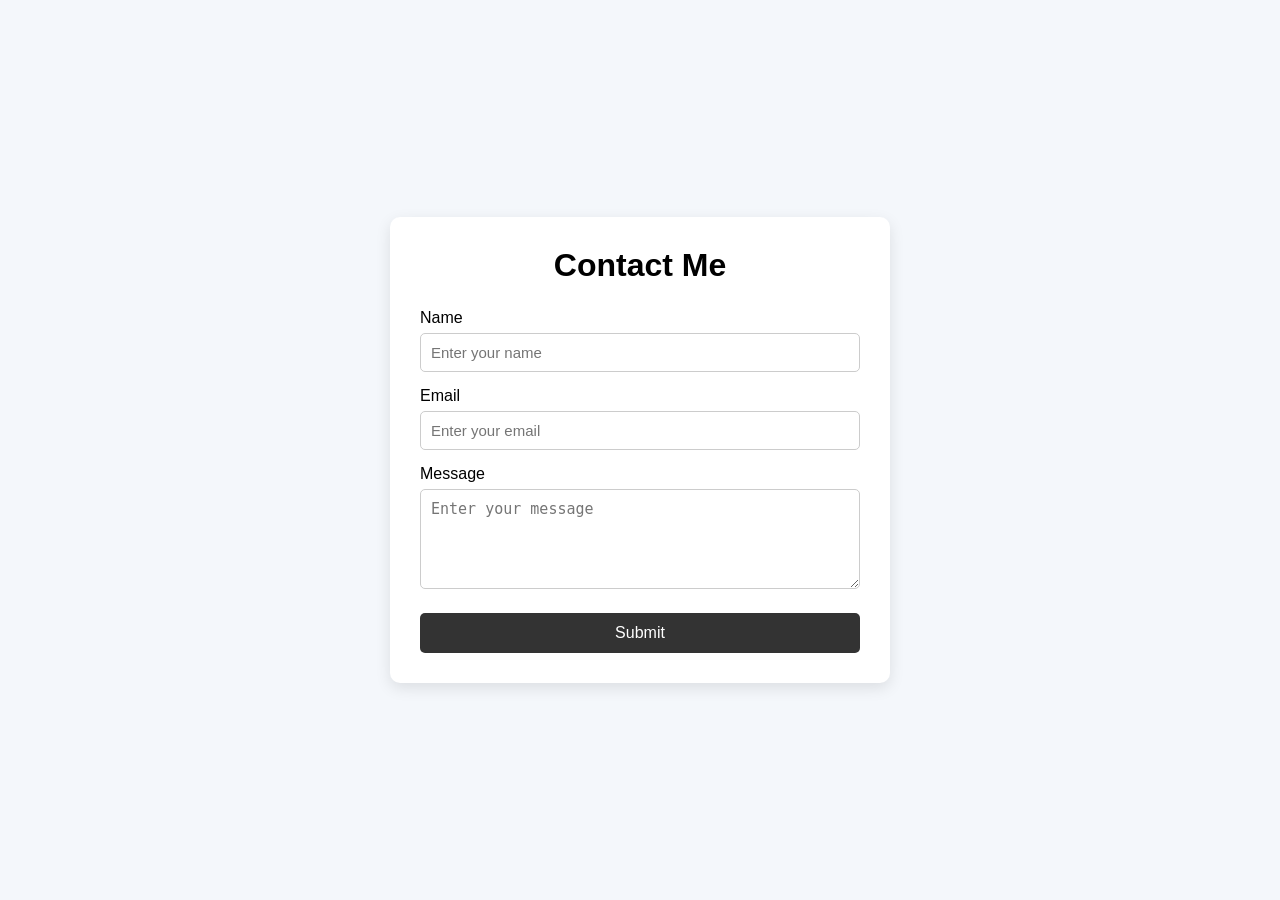
<file: level_1/task1/form/index.html>
<!DOCTYPE html>
<html lang="en">
<head>
    <meta charset="UTF-8">
    <meta name="viewport" content="width=device-width, initial-scale=1.0">
    <title>Contact Form</title>
    <link rel="stylesheet" href="style.css">
</head>
<body>
    <div class="form-container">
        <h1>Contact Me</h1>
        <form>
            <label for="name">Name</label>
            <input type="text" id="name" name="name" placeholder="Enter your name">
            <label for="email">Email</label>
            <input type="email" id="email" name="email" placeholder="Enter your email">
            <label for="message">Message</label>
            <textarea id="message" name="message" placeholder="Enter your message"></textarea>
            <button type="submit">Submit</button>
        </form>
    </div>
</body>
</html>
</file>
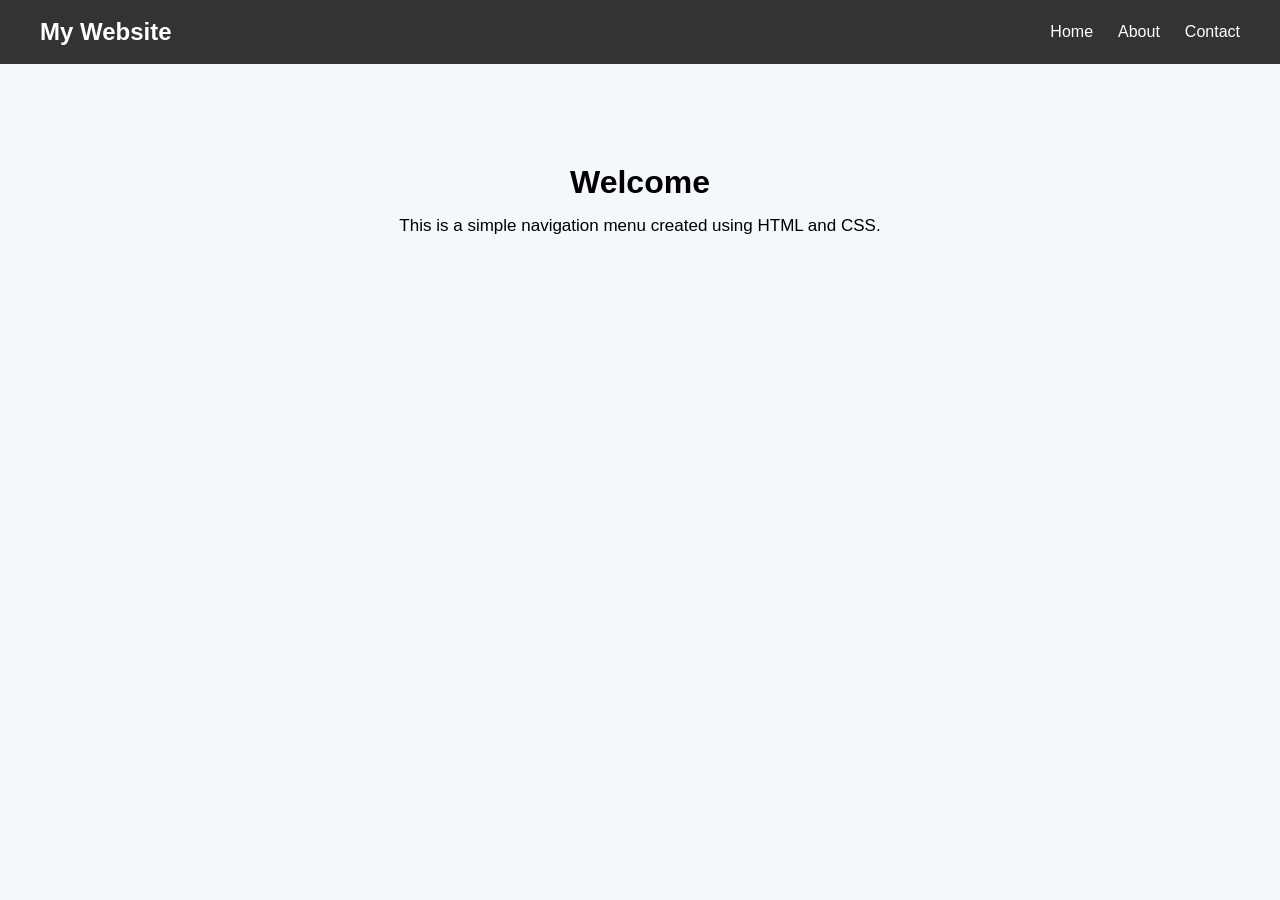
<file: level_1/task1/navigation/index.html>
<!DOCTYPE html>
<html lang="en">
<head>
    <meta charset="UTF-8">
    <meta name="viewport" content="width=device-width, initial-scale=1.0">
    <title>My Navigation</title>
    <link rel="stylesheet" href="style.css">
</head>
<body>
    <nav>
        <h2>My Website</h2>
        <ul>
            <li><a href="#">Home</a></li>
            <li><a href="#">About</a></li>
            <li><a href="#">Contact</a></li>
        </ul>
    </nav>
    <main>
        <h1>Welcome</h1>
        <p>This is a simple navigation menu created using HTML and CSS.</p>
    </main>
</body>
</html>
</file>
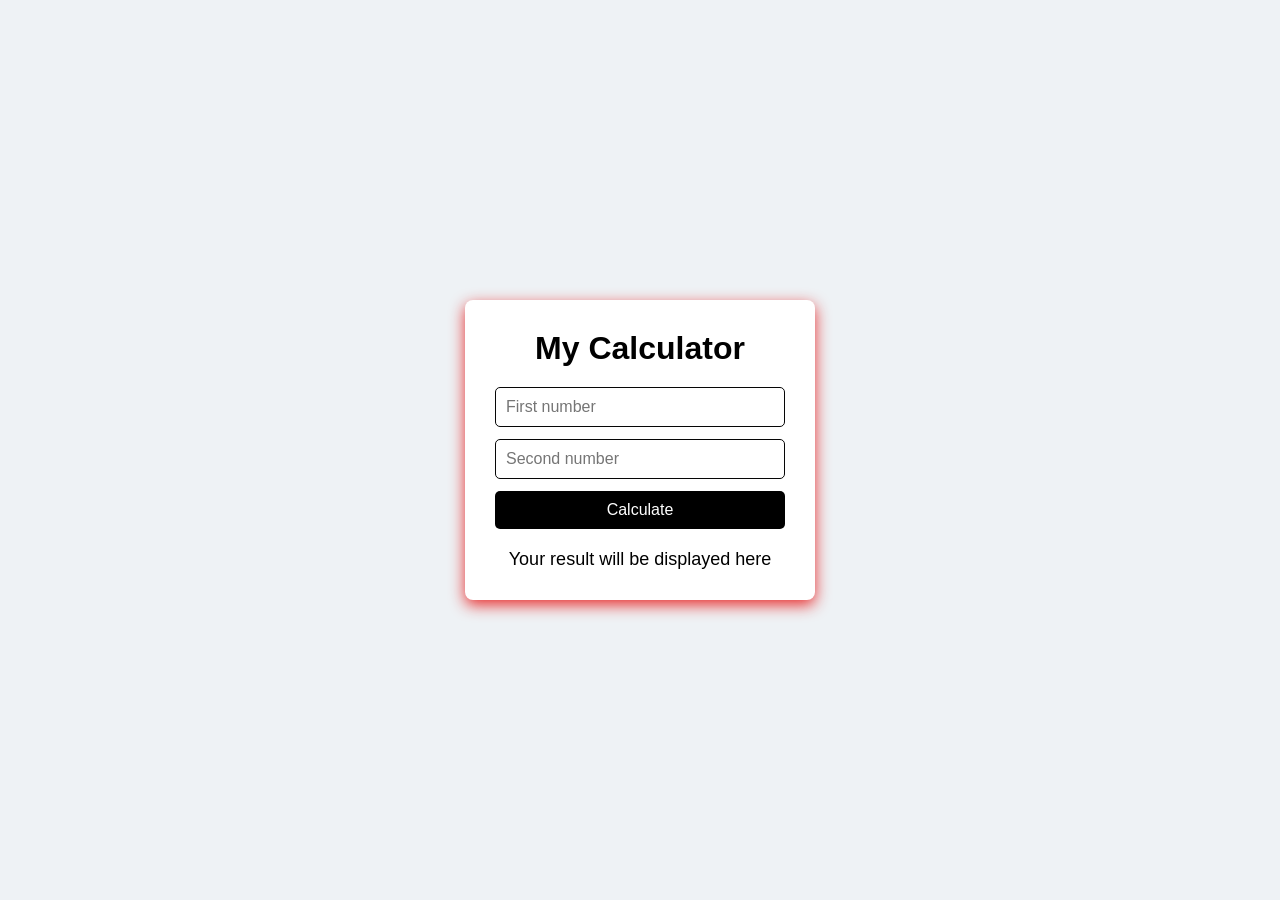
<file: level_1/task2/Basic Calculator/index.html>
<!DOCTYPE html>
<html lang="en">
<head>
    <meta charset="UTF-8">
    <meta name="viewport" content="width=device-width, initial-scale=1.0">
    <title>My Calculator</title>
    <link rel="stylesheet" href="style.css">
</head>
<body>
    <div class="calculator">
        <h1>My Calculator</h1>
        <input type="number" id="number1" placeholder="First number">
        <input type="number" id="number2" placeholder="Second number">
        <button id="addButton">Calculate</button>
        <p id="result">Your result will be displayed here</p>
    </div>
    <script src="script.js"></script>
</body>
</html>
</file>
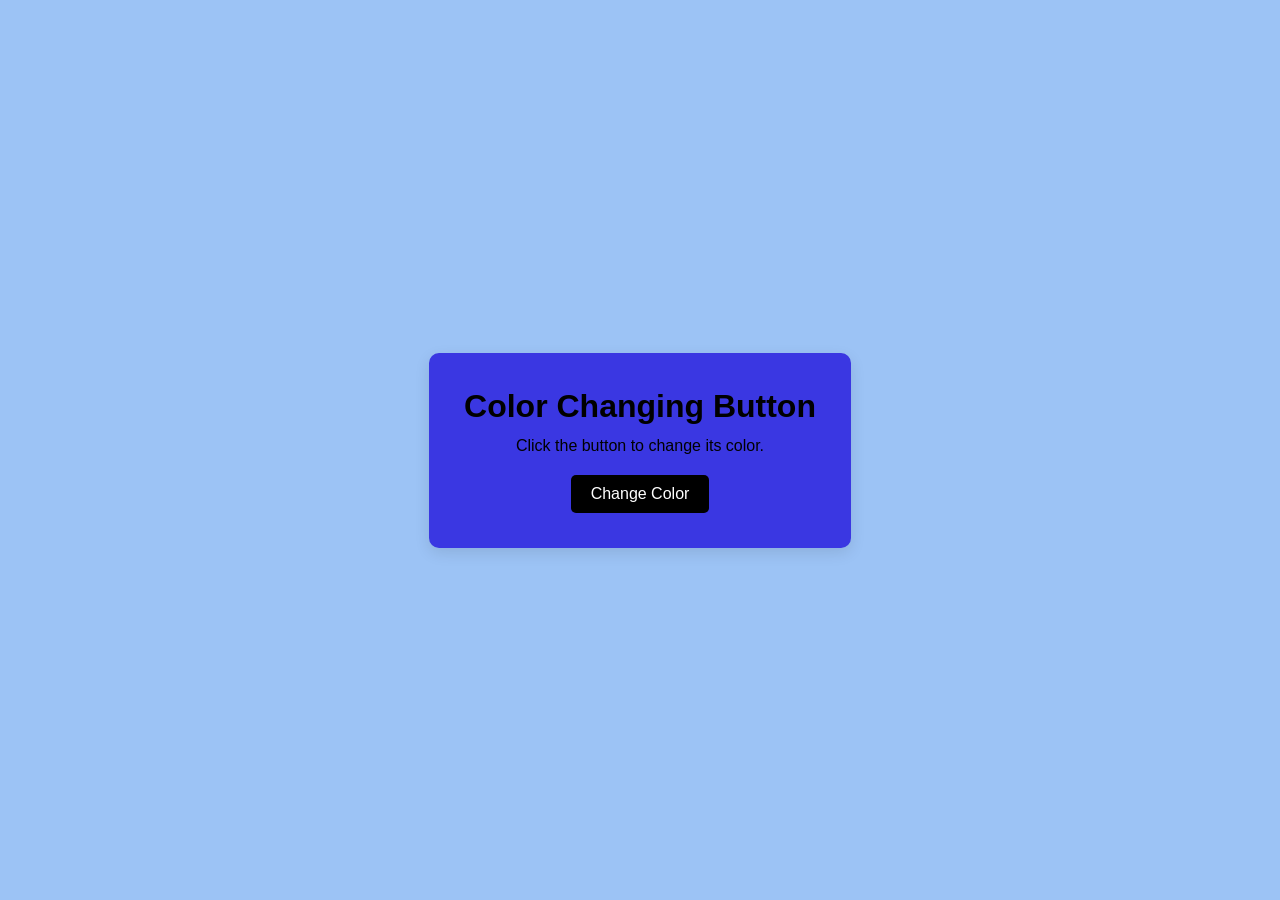
<file: level_1/task2/color-button/index.html>
<!DOCTYPE html>
<html lang="en">
<head>
    <meta charset="UTF-8">
    <meta name="viewport" content="width=device-width, initial-scale=1.0">
    <title>Color Changing Button</title>
    <link rel="stylesheet" href="style.css">
</head>
<body>
    <div class="container">
        <h1>Color Changing Button</h1>
        <p>Click the button to change its color.</p>
        <button id="colorButton">Change Color</button>
    </div>
    <script src="script.js"></script>
</body>
</html>
</file>
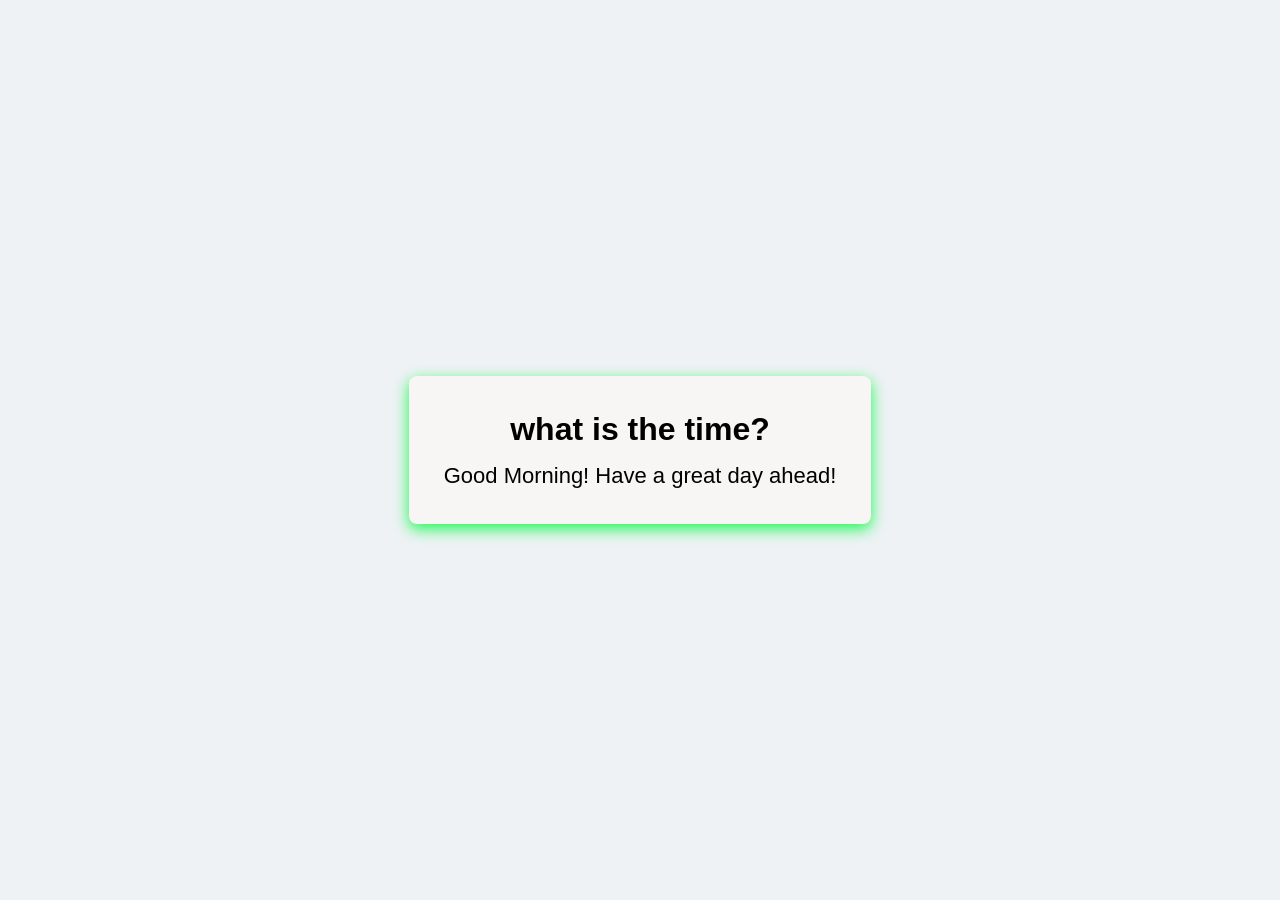
<file: level_1/task2/greeting/index.html>
<!DOCTYPE html>
<html lang="en">
<head>
    <meta charset="UTF-8">
    <meta name="viewport" content="width=device-width, initial-scale=1.0">
    <title>Time Based Greeting</title>
    <link rel="stylesheet" href="style.css">
</head>
<body>
    <div class="container">
        <h1>what is the time?</h1>
        <p id="greeting">Checking the time...</p>
    </div>
    <script src="script.js"></script>
</body>
</html>
</file>
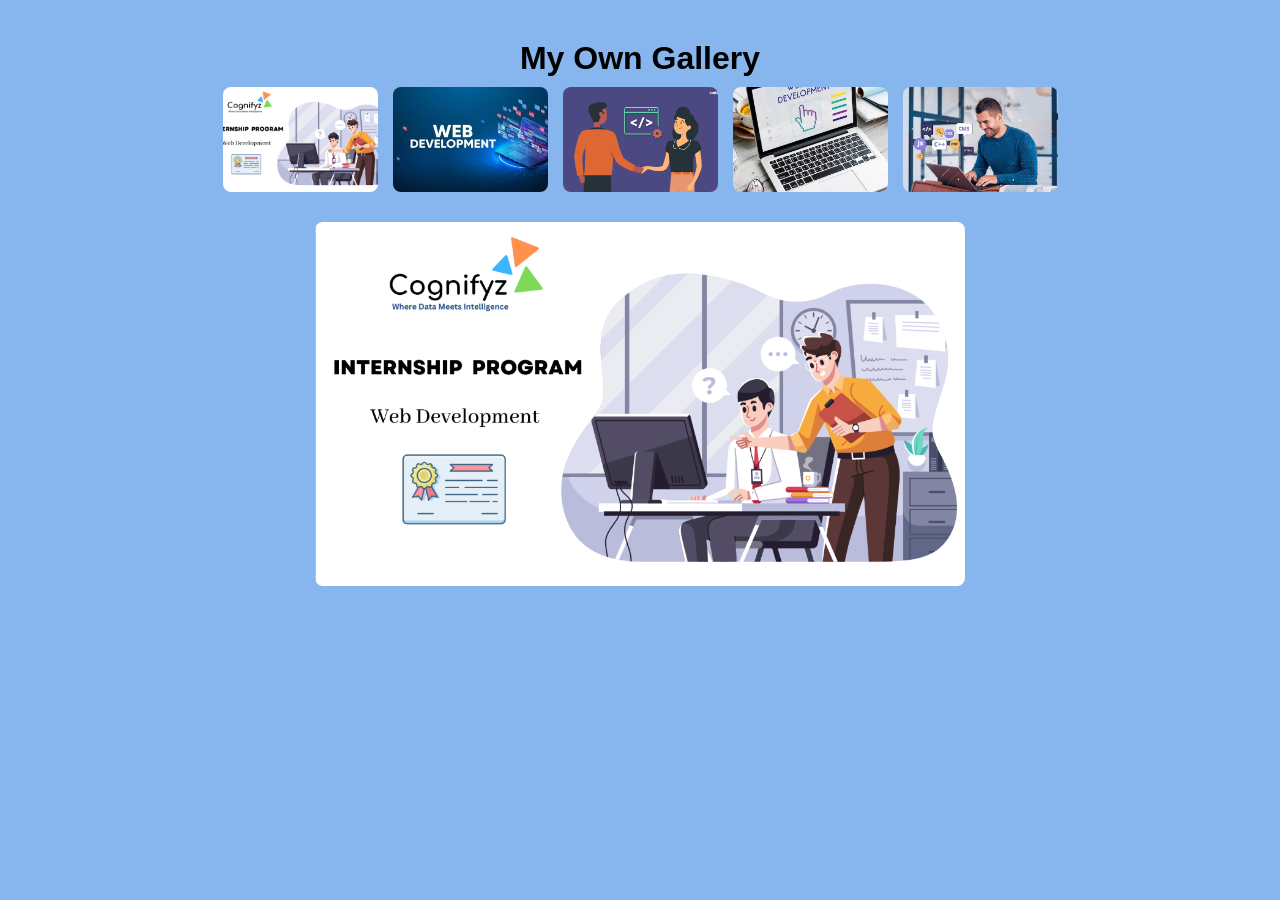
<file: level_3/task1/image_gallery/index.html>
<!DOCTYPE html>
<html lang="en">
<head>
    <meta charset="UTF-8">
    <meta name="viewport" content="width=device-width, initial-scale=1.0">
    <title>My Image Gallery</title>
    <link rel="stylesheet" href="style.css">
</head>
<body>
    <div class="gallery-container">
        <h1>My Own Gallery</h1>
        <div class="gallery">
            <img src="images/images1.png" alt="Gallery image 1" onclick="showImage(this)">
            <img src="images/images2.jpeg" alt="Gallery image 2" onclick="showImage(this)">
            <img src="images/images3.png" alt="Gallery image 3" onclick="showImage(this)">
            <img src="images/images4.jpeg" alt="Gallery image 4" onclick="showImage(this)">
            <img src="images/images5.jpeg" alt="Gallery image 5" onclick="showImage(this)">
        </div>
        <div class="selected-image">
            <img id="mainImage" src="images/images1.png" alt="Selected gallery image">
        </div>
    </div>
    <script src="script.js"></script>
</body>
</html>
</file>
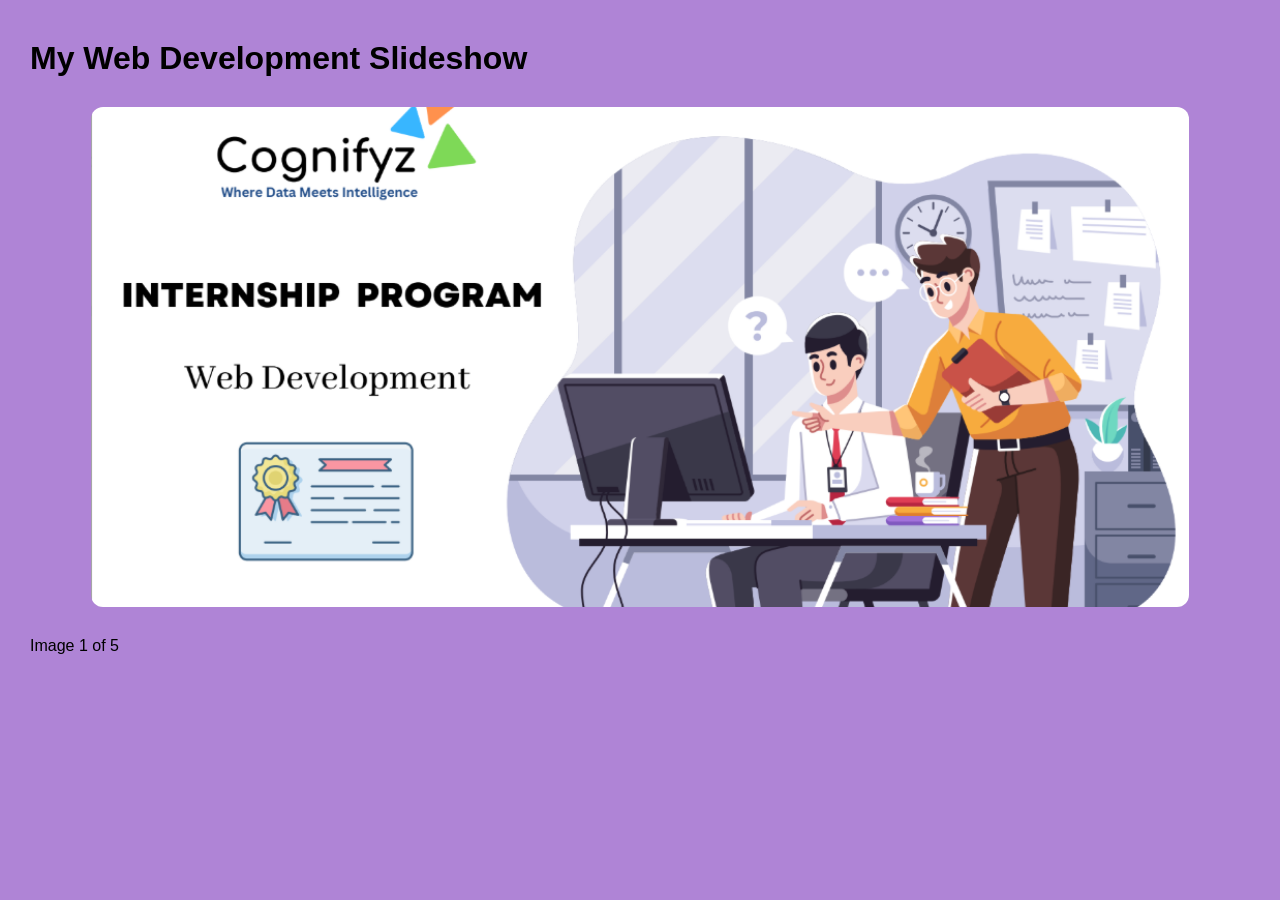
<file: level_3/task1/slideshow/index.html>
<!DOCTYPE html>
<html lang="en">
<head>
    <meta charset="UTF-8">
    <meta name="viewport" content="width=device-width, initial-scale=1.0">
    <title>My Web Development Slideshow</title>
    <link rel="stylesheet" href="style.css">
</head>
<body>
    <h1>My Web Development Slideshow</h1>
    <div class="slideshow">
    <img id="slideImage" src="../image_gallery/images/images1.png" alt="Slideshow image">
    </div>
    <p id="slideNumber">Image 1 of 5</p>
    <script src="script.js"></script>
</body>
</html>
</file>
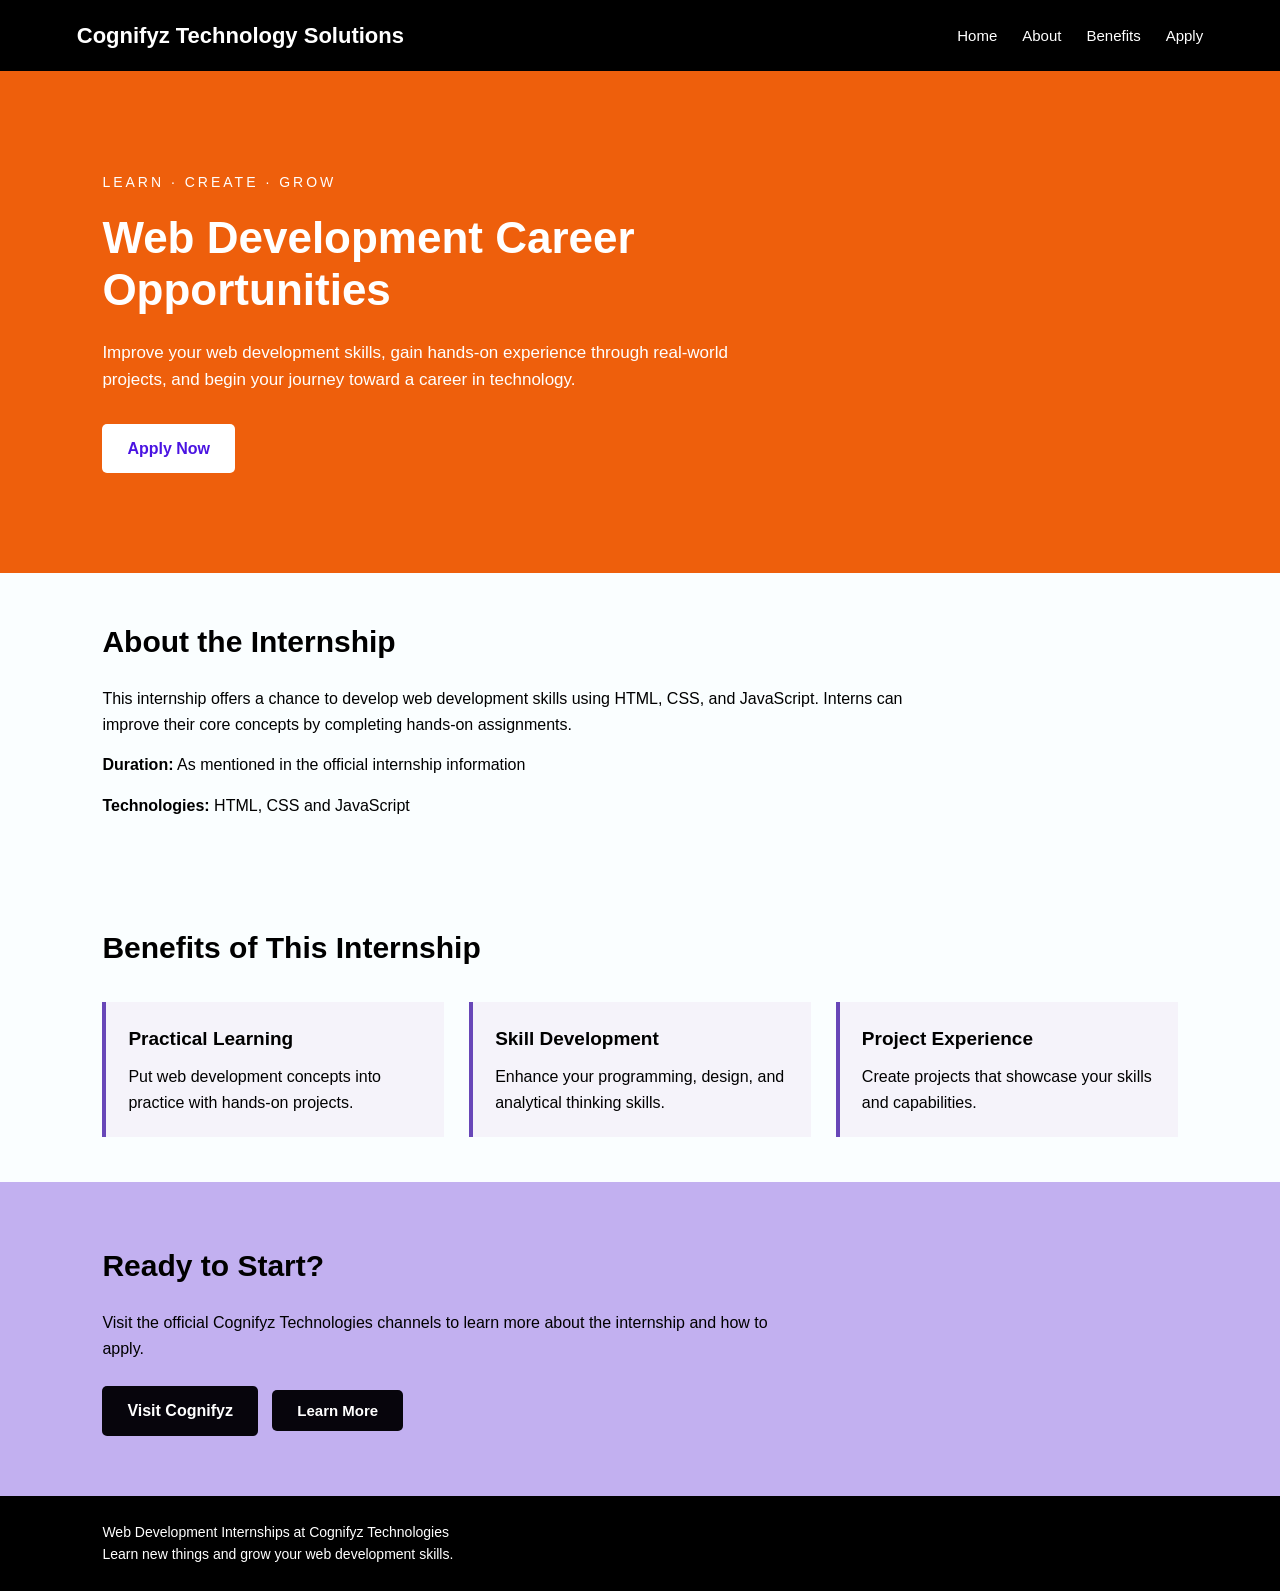
<file: level_3/task2/internship_landing_page/index.html>
<!DOCTYPE html>
<html lang="en">
<head>
    <meta charset="UTF-8">
    <meta name="viewport" content="width=device-width, initial-scale=1.0">
    <title>My Web Development Internship (Cognifyz)</title>
    <link rel="stylesheet" href="style.css">
</head>
<body>
    <header>
        <nav class="navbar">
            <h2>Cognifyz Technology Solutions</h2>
            <ul>
                <li><a href="#home">Home</a></li>
                <li><a href="#about">About</a></li>
                <li><a href="#benefits">Benefits</a></li>
                <li><a href="#apply">Apply</a></li>
            </ul>
        </nav>
    </header>
    <main>
        <section id="home" class="hero">
            <div class="hero-content">
                <p class="tagline">LEARN · CREATE · GROW</p>
                <h1>Web Development Career Opportunities</h1>
                <p>
                    Improve your web development skills, gain hands-on experience through real-world projects, and begin your journey toward a career in technology.
                </p>
                <a href="#apply" class="apply-button">Apply Now</a>
            </div>
        </section>
        <section id="about" class="section">
            <h2>About the Internship</h2>
            <p>
                This internship offers a chance to develop web development skills using HTML, CSS, and JavaScript. Interns can improve their core concepts by completing hands-on assignments.
            </p>
            <p>
                <strong>Duration:</strong>
                As mentioned in the official internship information
            </p>
            <p>
                <strong>Technologies:</strong> HTML, CSS and JavaScript
            </p>
        </section>
        <section id="benefits" class="section">
            <h2>Benefits of This Internship</h2>
            <div class="benefits">
                <div class="benefit">
                    <h3>Practical Learning</h3>
                    <p>
                        Put web development concepts into practice with hands-on projects.
                    </p>
                </div>
                <div class="benefit">
                    <h3>Skill Development</h3>
                    <p>
                        Enhance your programming, design, and analytical thinking skills.
                    </p>
                </div>
                <div class="benefit">
                    <h3>Project Experience</h3>
                    <p>
                        Create projects that showcase your skills and capabilities.
                    </p>
                </div>
            </div>
        </section>
        <section id="apply" class="apply-section">
            <h2>Ready to Start?</h2>
            <p>
                Visit the official Cognifyz Technologies channels to learn more about the internship and how to apply.
            </p>
            <a href="https://cognifyz.com/"
               class="apply-button"
               target="_blank"
               rel="noopener noreferrer">
                Visit Cognifyz
            </a>
            <button type="button"
                    id="learnButton"
                    class="apply-button">
                Learn More
            </button>
            <p id="extraInfo" hidden>
                Review the official internship details for eligibility, duration, tasks and application instructions before applying.
            </p>
        </section>
    </main>
    <footer>
        <p>Web Development Internships at Cognifyz Technologies</p>
        <p>Learn new things and grow your web development skills.</p>
    </footer>
    <script src="script.js"></script>
</body>
</html>
</file>
<file: level_1/task1/form/style.css>
* {
    margin: 0;
    padding: 0;
    box-sizing: border-box;
}

body {
    font-family: Arial, sans-serif;
    background: #f4f7fb;
    display: flex;
    justify-content: center;
    align-items: center;
    min-height: 100vh;
}

.form-container {
    background: white;
    width: 90%;
    max-width: 500px;
    padding: 30px;
    border-radius: 10px;
    box-shadow: 0 5px 15px rgba(0, 0, 0, 0.1);
}

h1 {
    text-align: center;
    margin-bottom: 25px;
}

label {
    display: block;
    margin-bottom: 6px;
    margin-top: 15px;
}

input,
textarea {
    width: 100%;
    padding: 10px;
    border: 1px solid #ccc;
    border-radius: 5px;
    font-size: 15px;
}

textarea {
    height: 100px;
    resize: vertical;
}

button {
    width: 100%;
    margin-top: 20px;
    padding: 11px;
    border: none;
    border-radius: 5px;
    background: #333;
    color: white;
    font-size: 16px;
    cursor: pointer;
}

button:hover {
    background: #555;
}
</file>
<file: level_1/task1/navigation/style.css>
* {
    margin: 0;
    padding: 0;
    box-sizing: border-box;
}
body {
    font-family: Arial, sans-serif;
    background: #f4f7fb;
}
nav {
    background: #333;
    padding: 18px 40px;
    display: flex;
    justify-content: space-between;
    align-items: center;
}
nav h2 {
    color: white;
}
ul {
    list-style: none;
    display: flex;
    gap: 25px;
}
a {
    color: white;
    text-decoration: none;
}
a:hover {
    text-decoration: underline;
}
main {
    text-align: center;
    margin-top: 100px;
}
main h1 {
    margin-bottom: 15px;
}
main p {
    font-size: 17px;
}
</file>
<file: level_1/task2/Basic Calculator/style.css>
* {
    margin: 0;
    padding: 0;
    box-sizing: border-box;
}
body {
    font-family: Arial, sans-serif;
    background: #eef2f5;
    min-height: 100vh;
    display: flex;
    justify-content: center;
    align-items: center;
}
.calculator {
    width: 350px;
    background: white;
    padding: 30px;
    text-align: center;
    border-radius: 8px;
    box-shadow: 0 5px 15px rgba(232, 26, 26, 0.9);
}
h1 {
    margin-bottom: 20px;
}
input {
    width: 100%;
    padding: 10px;
    margin-bottom: 12px;
    border: 1px solid #060606;
    border-radius: 5px;
    font-size: 16px;
}
button {
    width: 100%;
    padding: 10px;
    border: none;
    border-radius: 5px;
    background: #000000;
    color: white;
    font-size: 16px;
    cursor: pointer;
}
button:hover {
    background: #03ffaf;
}
#result {
    margin-top: 20px;
    font-size: 18px;
}
</file>
<file: level_1/task2/color-button/style.css>
* {
    margin: 0;
    padding: 0;
    box-sizing: border-box;
}
body {
    font-family: Arial, sans-serif;
    background: #9cc3f5;
    min-height: 100vh;
    display: flex;
    justify-content: center;
    align-items: center;
}
.container {
    background: rgb(58, 55, 226);
    padding: 35px;
    text-align: center;
    border-radius: 10px;
    box-shadow: 0 5px 15px rgba(0, 0, 0, 0.1);
}
h1 {
    margin-bottom: 12px;
}
p {
    margin-bottom: 20px;
}
button {
    padding: 10px 20px;
    border: none;
    border-radius: 5px;
    background: #000000;
    color: white;
    font-size: 16px;
    cursor: pointer;
}
button:hover {
    background: #555;
}
</file>
<file: level_1/task2/greeting/style.css>
* {
    margin: 0;
    padding: 0;
    box-sizing: border-box;
}
body {
    font-family: Arial, sans-serif;
    background: #eef2f5;
    min-height: 100vh;
    display: flex;
    justify-content: center;
    align-items: center;
}
.container {
    background: rgb(248, 245, 245);
    padding: 35px;
    text-align: center;
    border-radius: 8px;
    box-shadow: 0 5px 15px rgba(2, 250, 64, 0.897);
}
h1 {
    margin-bottom: 15px;
}
#greeting {
    font-size: 22px;
}
</file>
<file: level_3/task1/image_gallery/style.css>
* {
    margin: 0;
    padding: 0;
    box-sizing: border-box;
}
body {
    font-family: Arial, sans-serif;
    background: #87b5ed;
    padding: 40px 20px;
}
.gallery-container {
    max-width: 1000px;
    margin: auto;
}
h1 {
    text-align: center;
    margin-bottom: 10px;
}
.gallery-container > p {
    text-align: center;
    margin-bottom: 25px;
}
.gallery {
    display: flex;
    justify-content: center;
    gap: 15px;
    flex-wrap: wrap;
}
.gallery img {
    width: 155px;
    height: 105px;
    object-fit: cover;
    border-radius: 8px;
    cursor: pointer;
}
.gallery img:hover {
    opacity: 0.8;
}
.gallery img.selected {
    border: 5px solid #000000;
}
.selected-image {
    margin-top: 30px;
    text-align: center;
}
.selected-image img {
    width: 70%;
    max-width: 650px;
    max-height: 400px;
    object-fit: contain;
    border-radius: 8px;
}
</file>
<file: level_3/task1/slideshow/style.css>
* {
    margin: 0;
    padding: 0;
    box-sizing: border-box;
}

body {
    font-family: Arial, sans-serif;
    background: #af84d6;
    min-height: 100vh;
    padding: 40px 30px;
}

h1 {
    margin-bottom: 10px;
}

.intro {
    margin-bottom: 25px;
}

.slideshow {
    width: 90%;
    max-width: 1100px;
    height: 500px;
    margin: 30px auto;
    overflow: hidden;
    border-radius: 12px;
}

.slideshow img {
    width: 100%;
    height: 100%;
    object-fit: cover;
}

#slideNumber {
    margin-top: 15px;
    font-size: 16px;
}
</file>
<file: level_3/task2/internship_landing_page/style.css>
* {
    margin: 0;
    padding: 0;
    box-sizing: border-box;
}
html {
    scroll-behavior: smooth;
}
body {
    font-family: Arial, sans-serif;
    color: #000000;
    line-height: 1.6;
    background: #fafeff;
}
header {
    background: #000000;
    color: white;
    padding: 18px 6%;
}
.navbar {
    display: flex;
    justify-content: space-between;
    align-items: center;
    gap: 20px;
}
.navbar h2 {
    font-size: 22px;
}
.navbar ul {
    display: flex;
    list-style: none;
    gap: 25px;
}
.navbar a {
    color: white;
    text-decoration: none;
    font-size: 15px;
}
.navbar a:hover {
    color: #20e645;
}
.hero {
    background: #ee5f0c;
    color: white;
    padding: 100px 8%;
    min-height: 420px;
    display: flex;
    align-items: center;
}
.hero-content {
    max-width: 750px;
}
.tagline {
    font-size: 14px;
    letter-spacing: 3px;
    margin-bottom: 18px;
}
.hero h1 {
    font-size: 44px;
    line-height: 1.2;
    margin-bottom: 22px;
}
.hero-content > p:not(.tagline) {
    font-size: 17px;
    max-width: 650px;
    margin-bottom: 30px;
}
.apply-button {
    display: inline-block;
    background: #ffffff;
    color: #4a13e2;
    text-decoration: none;
    padding: 12px 25px;
    border-radius: 5px;
    font-weight: bold;
}
.apply-button:hover {
    background: #eff2f4;
}
.section {
    padding: 45px 8%;
}
.section h2,
.apply-section h2 {
    font-size: 30px;
    margin-bottom: 20px;
}
.section > p {
    max-width: 850px;
    margin-bottom: 15px;
}
.benefits {
    display: flex;
    gap: 25px;
    margin-top: 30px;
}
.benefit {
    flex: 1;
    padding: 22px;
    border-left: 4px solid #6847b8;
    background: #f5f3fa;
}
.benefit h3 {
    margin-bottom: 10px;
    font-size: 19px;
}
.apply-section {
    background: #c2b0f0;
    padding: 60px 8%;
}
.apply-section p {
    max-width: 700px;
    margin-bottom: 25px;
}
.apply-section .apply-button {
    background: #07050c;
    color: white;
}
.apply-section .apply-button:hover {
    background: #4503fb;
}
footer {
    background: #000000;
    color: rgb(255, 255, 255);
    padding: 25px 8%;
    font-size: 14px;
}
@media (max-width: 700px) {
    header {
        padding: 18px 5%;
    }
    .navbar {
        align-items: flex-start;
        flex-direction: column;
    }
    .navbar ul {
        flex-wrap: wrap;
        gap: 12px 20px;
    }
    .hero {
        padding: 65px 6%;
    }
    .hero h1 {
        font-size: 34px;
    }
    .section,
    .apply-section {
        padding: 45px 6%;
    }
    .benefits {
        flex-direction: column;
    }
}
button.apply-button {
    border: none;
    font-family: Arial, sans-serif;
    font-size: 15px;
    cursor: pointer;
    margin-left: 10px;
}

#extraInfo {
    margin-top: 20px;
}
</file>
